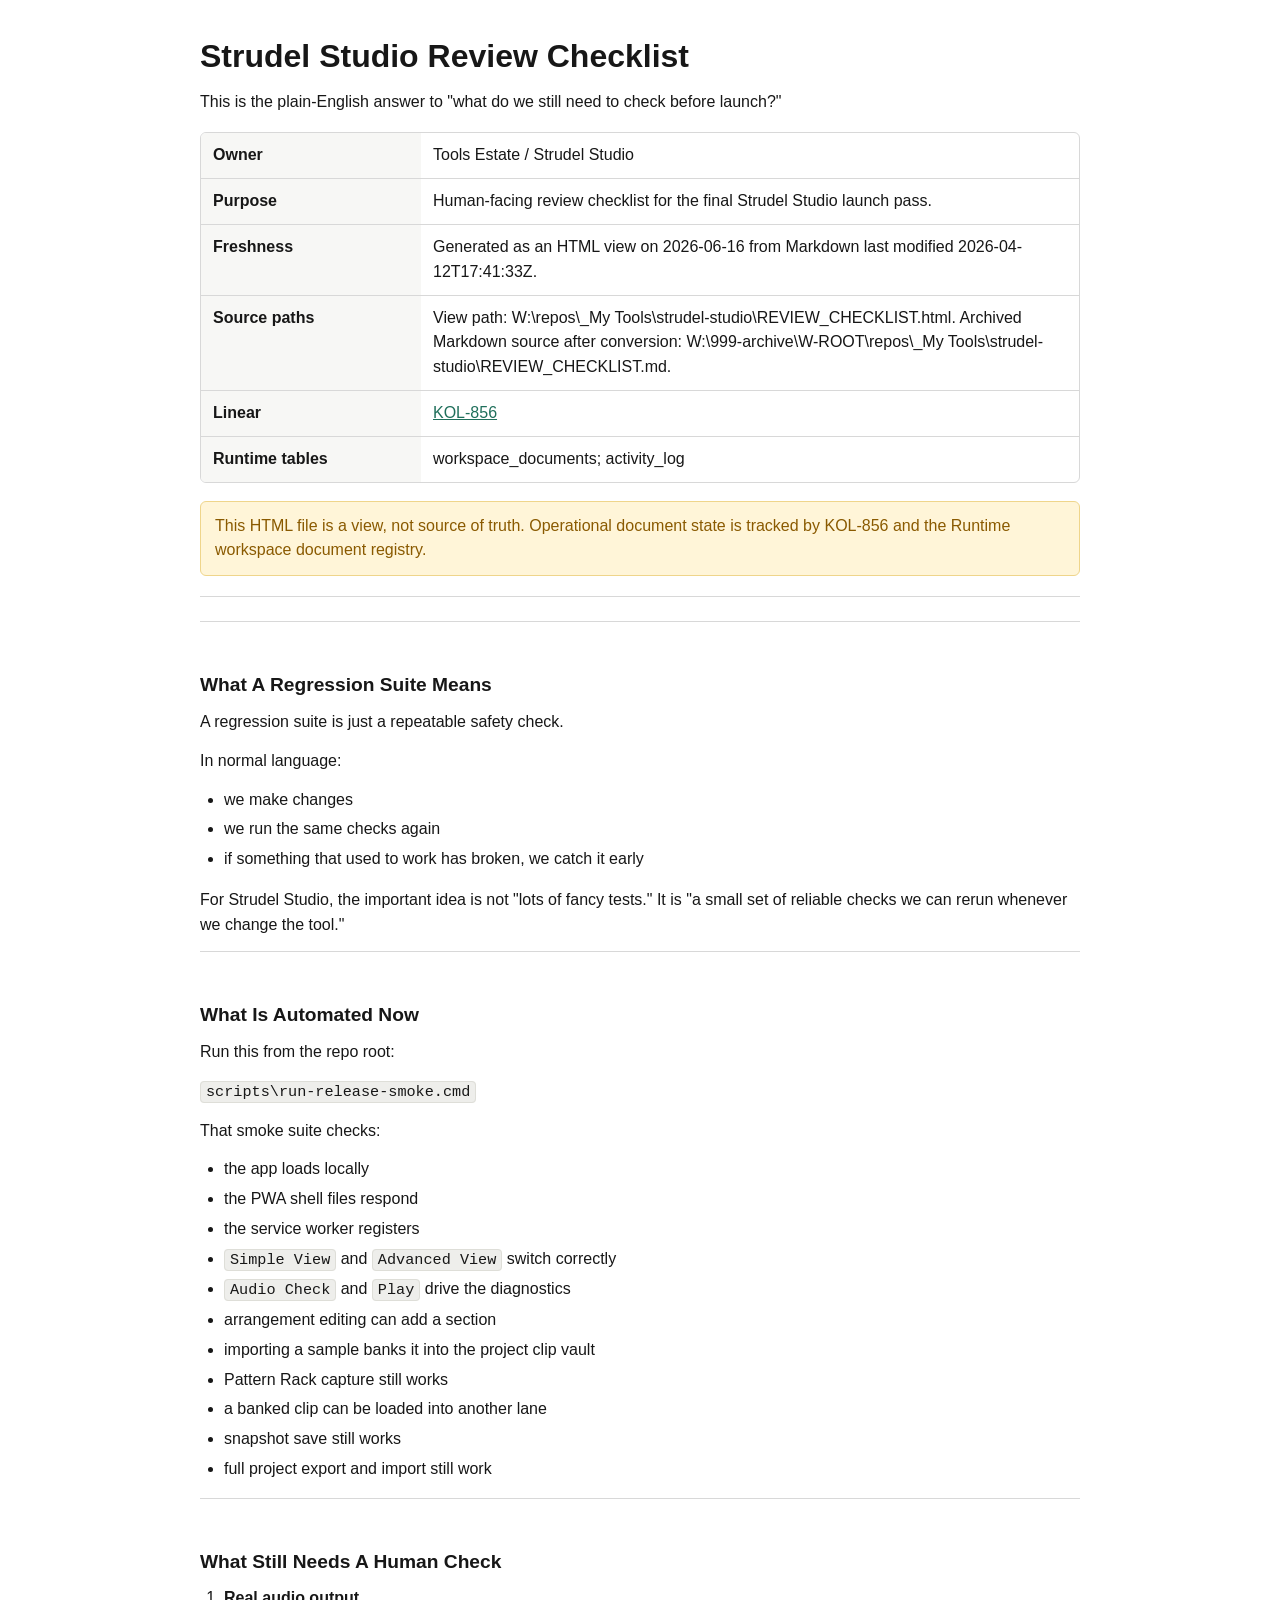
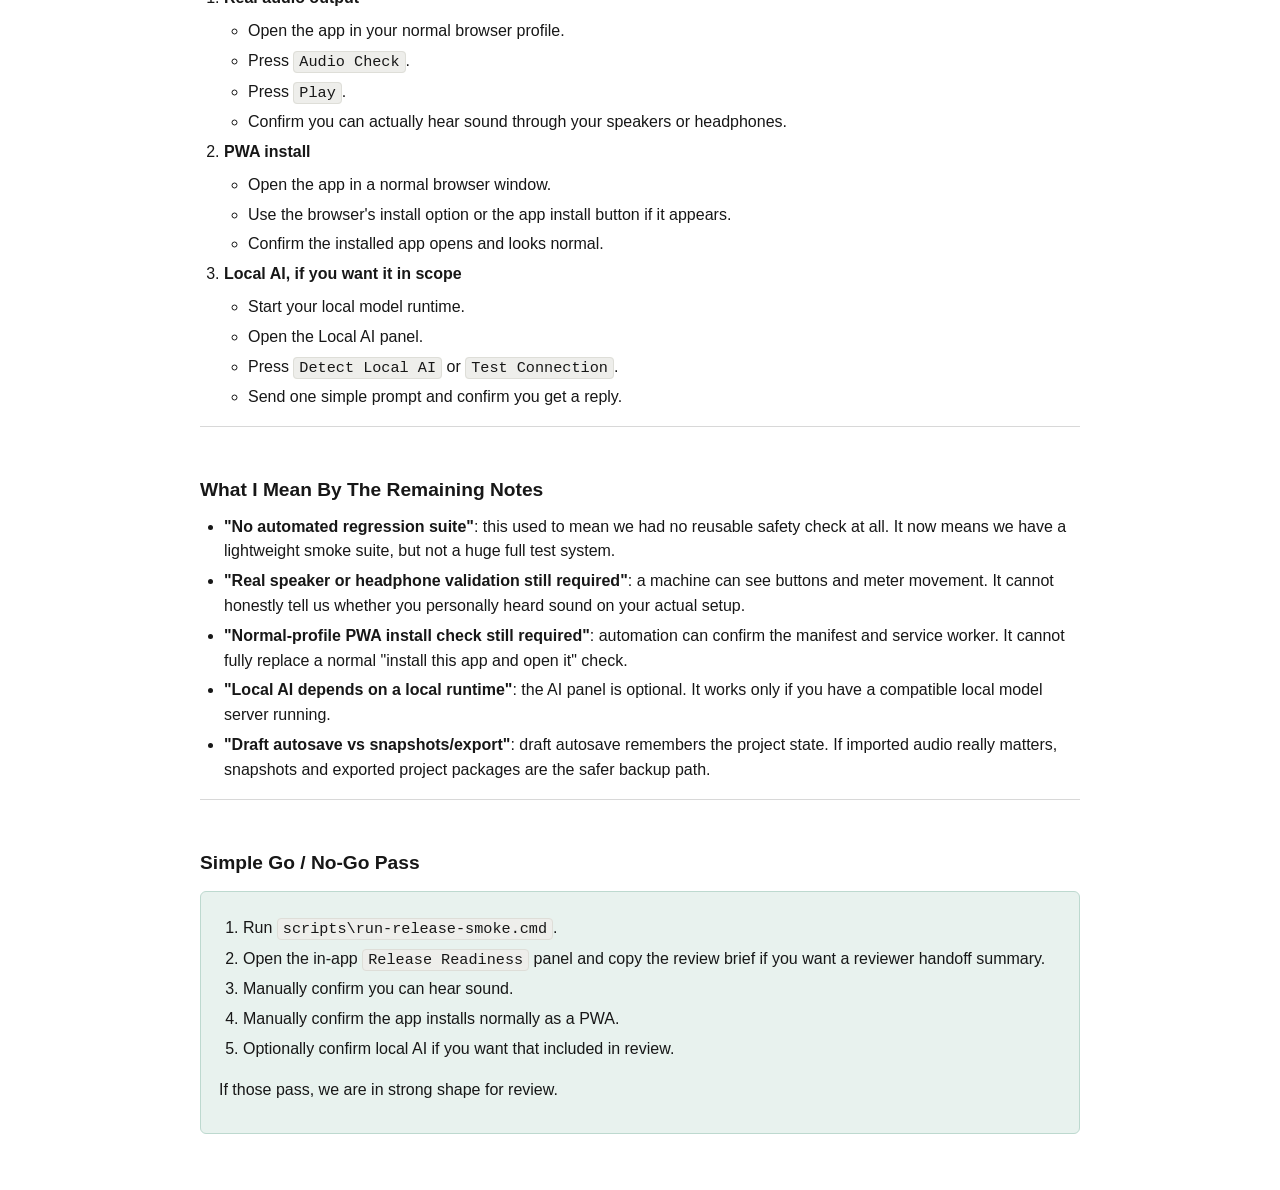
<file: REVIEW_CHECKLIST.html>
<!doctype html>
<html lang="en">
<head>
  <meta charset="utf-8">
  <meta name="viewport" content="width=device-width, initial-scale=1">
  <title>Strudel Studio Review Checklist</title>
  <style>
    :root {
      color-scheme: light;
      --ink: #171717;
      --muted: #585858;
      --line: #d8d8d8;
      --panel: #f7f7f5;
      --accent: #1f6f5b;
      --accent-weak: #e8f2ee;
      --warn: #8a5a00;
      --warn-weak: #fff5d8;
      font-family: Arial, Helvetica, sans-serif;
    }

    * {
      box-sizing: border-box;
    }

    body {
      margin: 0;
      background: #ffffff;
      color: var(--ink);
      line-height: 1.55;
    }

    main {
      max-width: 920px;
      margin: 0 auto;
      padding: 32px 20px 56px;
    }

    header {
      border-bottom: 1px solid var(--line);
      padding-bottom: 20px;
      margin-bottom: 24px;
    }

    h1 {
      font-size: 2rem;
      margin: 0 0 8px;
      letter-spacing: 0;
    }

    h2 {
      font-size: 1.2rem;
      margin: 30px 0 10px;
      letter-spacing: 0;
    }

    p {
      margin: 0 0 14px;
    }

    ul,
    ol {
      margin-top: 8px;
      padding-left: 24px;
    }

    li {
      margin: 5px 0;
    }

    code {
      background: #eeeeeb;
      border: 1px solid #deded8;
      border-radius: 4px;
      padding: 1px 5px;
      font-family: Consolas, "Courier New", monospace;
      font-size: 0.95em;
    }

    .meta {
      display: grid;
      grid-template-columns: minmax(160px, 220px) 1fr;
      gap: 0;
      border: 1px solid var(--line);
      border-radius: 6px;
      overflow: hidden;
      margin: 18px 0 0;
    }

    .meta dt,
    .meta dd {
      margin: 0;
      padding: 10px 12px;
      border-bottom: 1px solid var(--line);
    }

    .meta dt {
      background: var(--panel);
      font-weight: 700;
    }

    .meta dd {
      min-width: 0;
    }

    .meta dt:last-of-type,
    .meta dd:last-of-type {
      border-bottom: 0;
    }

    .notice {
      background: var(--warn-weak);
      border: 1px solid #efd58b;
      border-radius: 6px;
      color: var(--warn);
      padding: 12px 14px;
      margin: 18px 0 0;
    }

    .check-section {
      border-top: 1px solid var(--line);
      padding-top: 18px;
    }

    .go-pass {
      background: var(--accent-weak);
      border: 1px solid #bdd9cf;
      border-radius: 6px;
      padding: 16px 18px;
      margin-top: 14px;
    }

    a {
      color: var(--accent);
    }

    @media (max-width: 640px) {
      main {
        padding: 24px 16px 44px;
      }

      h1 {
        font-size: 1.6rem;
      }

      .meta {
        grid-template-columns: 1fr;
      }

      .meta dt {
        border-bottom: 0;
      }
    }
  </style>
</head>
<body>
  <main>
    <header>
      <h1>Strudel Studio Review Checklist</h1>
      <p>This is the plain-English answer to "what do we still need to check before launch?"</p>
      <dl class="meta" aria-label="Document metadata">
        <dt>Owner</dt>
        <dd>Tools Estate / Strudel Studio</dd>
        <dt>Purpose</dt>
        <dd>Human-facing review checklist for the final Strudel Studio launch pass.</dd>
        <dt>Freshness</dt>
        <dd>Generated as an HTML view on 2026-06-16 from Markdown last modified 2026-04-12T17:41:33Z.</dd>
        <dt>Source paths</dt>
        <dd>View path: W:\repos\_My Tools\strudel-studio\REVIEW_CHECKLIST.html. Archived Markdown source after conversion: W:\999-archive\W-ROOT\repos\_My Tools\strudel-studio\REVIEW_CHECKLIST.md.</dd>
        <dt>Linear</dt>
        <dd><a href="https://linear.app/koltregaskes/issue/KOL-856/archive-redundant-dated-markdown-and-json-after-importing-durable">KOL-856</a></dd>
        <dt>Runtime tables</dt>
        <dd>workspace_documents; activity_log</dd>
      </dl>
      <p class="notice">This HTML file is a view, not source of truth. Operational document state is tracked by KOL-856 and the Runtime workspace document registry.</p>
    </header>

    <section class="check-section">
      <h2>What A Regression Suite Means</h2>
      <p>A regression suite is just a repeatable safety check.</p>
      <p>In normal language:</p>
      <ul>
        <li>we make changes</li>
        <li>we run the same checks again</li>
        <li>if something that used to work has broken, we catch it early</li>
      </ul>
      <p>For Strudel Studio, the important idea is not "lots of fancy tests." It is "a small set of reliable checks we can rerun whenever we change the tool."</p>
    </section>

    <section class="check-section">
      <h2>What Is Automated Now</h2>
      <p>Run this from the repo root:</p>
      <p><code>scripts\run-release-smoke.cmd</code></p>
      <p>That smoke suite checks:</p>
      <ul>
        <li>the app loads locally</li>
        <li>the PWA shell files respond</li>
        <li>the service worker registers</li>
        <li><code>Simple View</code> and <code>Advanced View</code> switch correctly</li>
        <li><code>Audio Check</code> and <code>Play</code> drive the diagnostics</li>
        <li>arrangement editing can add a section</li>
        <li>importing a sample banks it into the project clip vault</li>
        <li>Pattern Rack capture still works</li>
        <li>a banked clip can be loaded into another lane</li>
        <li>snapshot save still works</li>
        <li>full project export and import still work</li>
      </ul>
    </section>

    <section class="check-section">
      <h2>What Still Needs A Human Check</h2>
      <ol>
        <li>
          <strong>Real audio output</strong>
          <ul>
            <li>Open the app in your normal browser profile.</li>
            <li>Press <code>Audio Check</code>.</li>
            <li>Press <code>Play</code>.</li>
            <li>Confirm you can actually hear sound through your speakers or headphones.</li>
          </ul>
        </li>
        <li>
          <strong>PWA install</strong>
          <ul>
            <li>Open the app in a normal browser window.</li>
            <li>Use the browser's install option or the app install button if it appears.</li>
            <li>Confirm the installed app opens and looks normal.</li>
          </ul>
        </li>
        <li>
          <strong>Local AI, if you want it in scope</strong>
          <ul>
            <li>Start your local model runtime.</li>
            <li>Open the Local AI panel.</li>
            <li>Press <code>Detect Local AI</code> or <code>Test Connection</code>.</li>
            <li>Send one simple prompt and confirm you get a reply.</li>
          </ul>
        </li>
      </ol>
    </section>

    <section class="check-section">
      <h2>What I Mean By The Remaining Notes</h2>
      <ul>
        <li><strong>"No automated regression suite"</strong>: this used to mean we had no reusable safety check at all. It now means we have a lightweight smoke suite, but not a huge full test system.</li>
        <li><strong>"Real speaker or headphone validation still required"</strong>: a machine can see buttons and meter movement. It cannot honestly tell us whether you personally heard sound on your actual setup.</li>
        <li><strong>"Normal-profile PWA install check still required"</strong>: automation can confirm the manifest and service worker. It cannot fully replace a normal "install this app and open it" check.</li>
        <li><strong>"Local AI depends on a local runtime"</strong>: the AI panel is optional. It works only if you have a compatible local model server running.</li>
        <li><strong>"Draft autosave vs snapshots/export"</strong>: draft autosave remembers the project state. If imported audio really matters, snapshots and exported project packages are the safer backup path.</li>
      </ul>
    </section>

    <section class="check-section">
      <h2>Simple Go / No-Go Pass</h2>
      <div class="go-pass">
        <ol>
          <li>Run <code>scripts\run-release-smoke.cmd</code>.</li>
          <li>Open the in-app <code>Release Readiness</code> panel and copy the review brief if you want a reviewer handoff summary.</li>
          <li>Manually confirm you can hear sound.</li>
          <li>Manually confirm the app installs normally as a PWA.</li>
          <li>Optionally confirm local AI if you want that included in review.</li>
        </ol>
        <p>If those pass, we are in strong shape for review.</p>
      </div>
    </section>
  </main>
</body>
</html>
</file>
